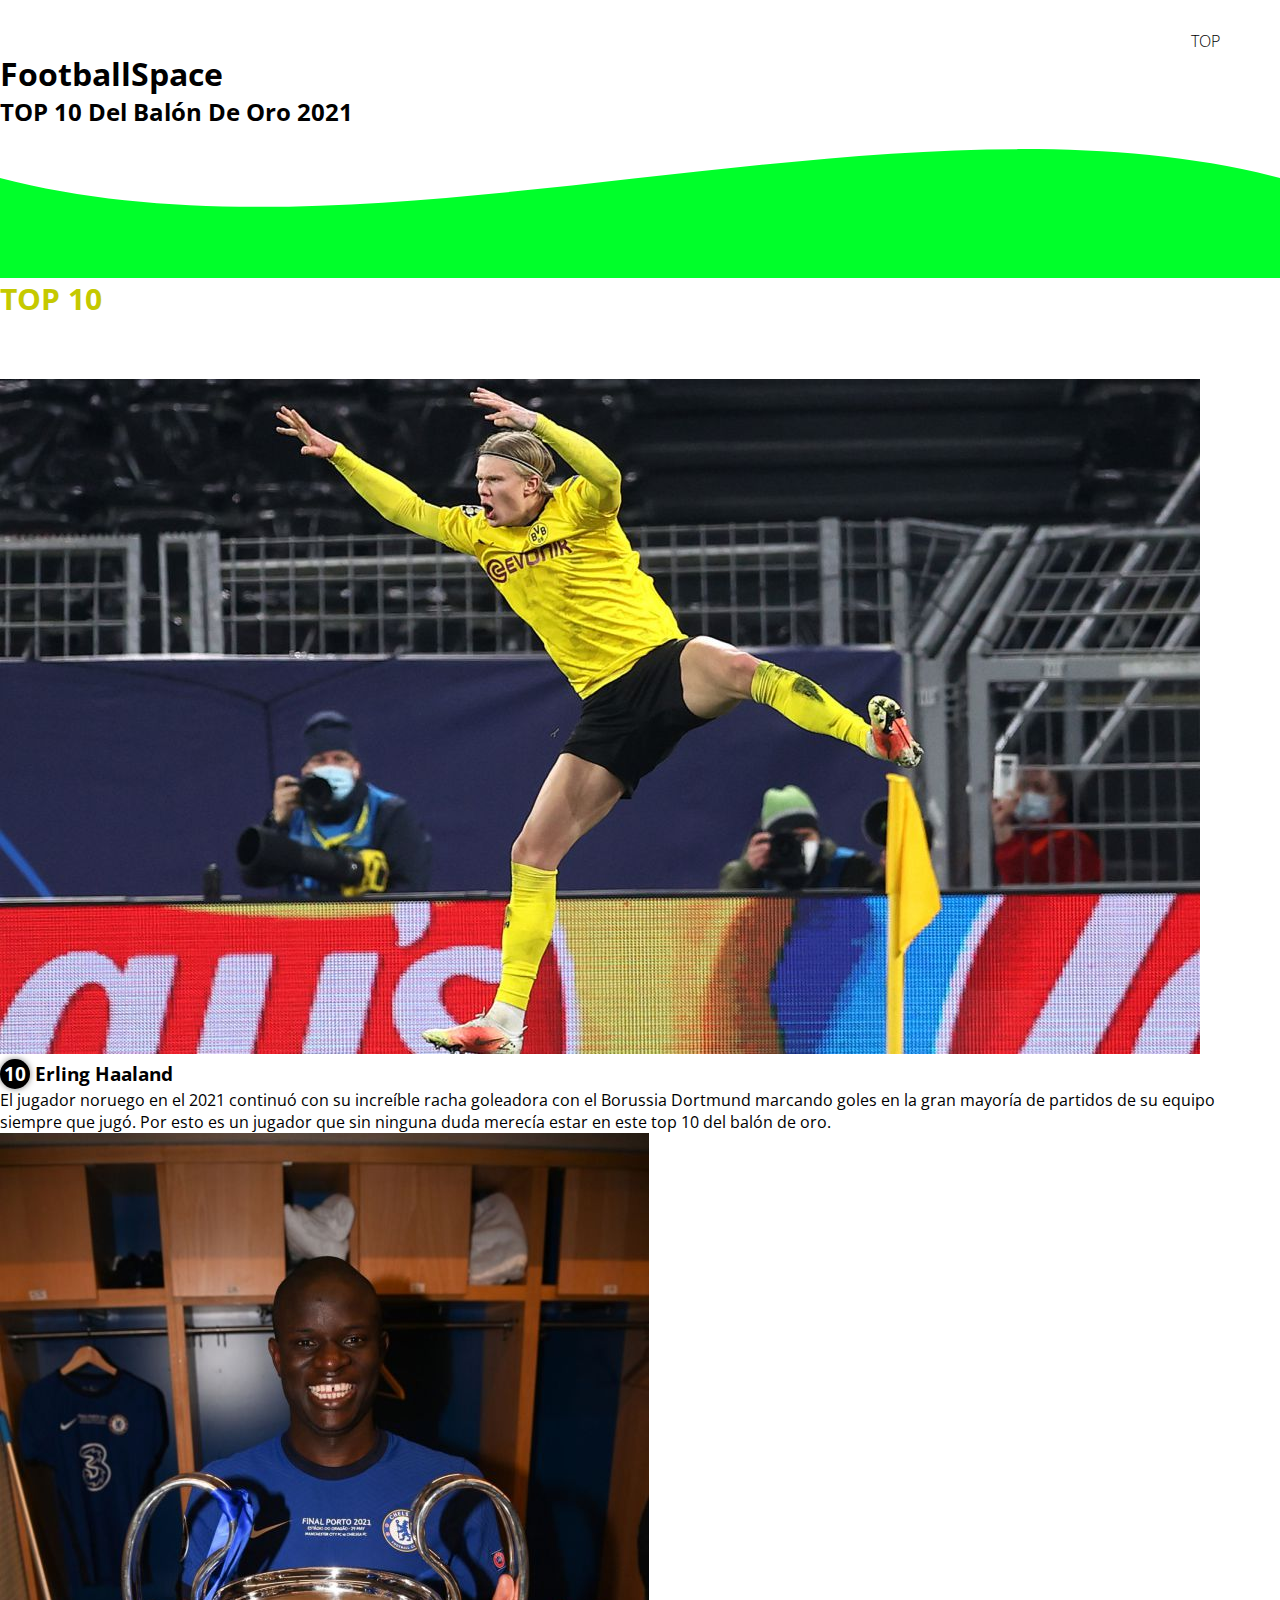
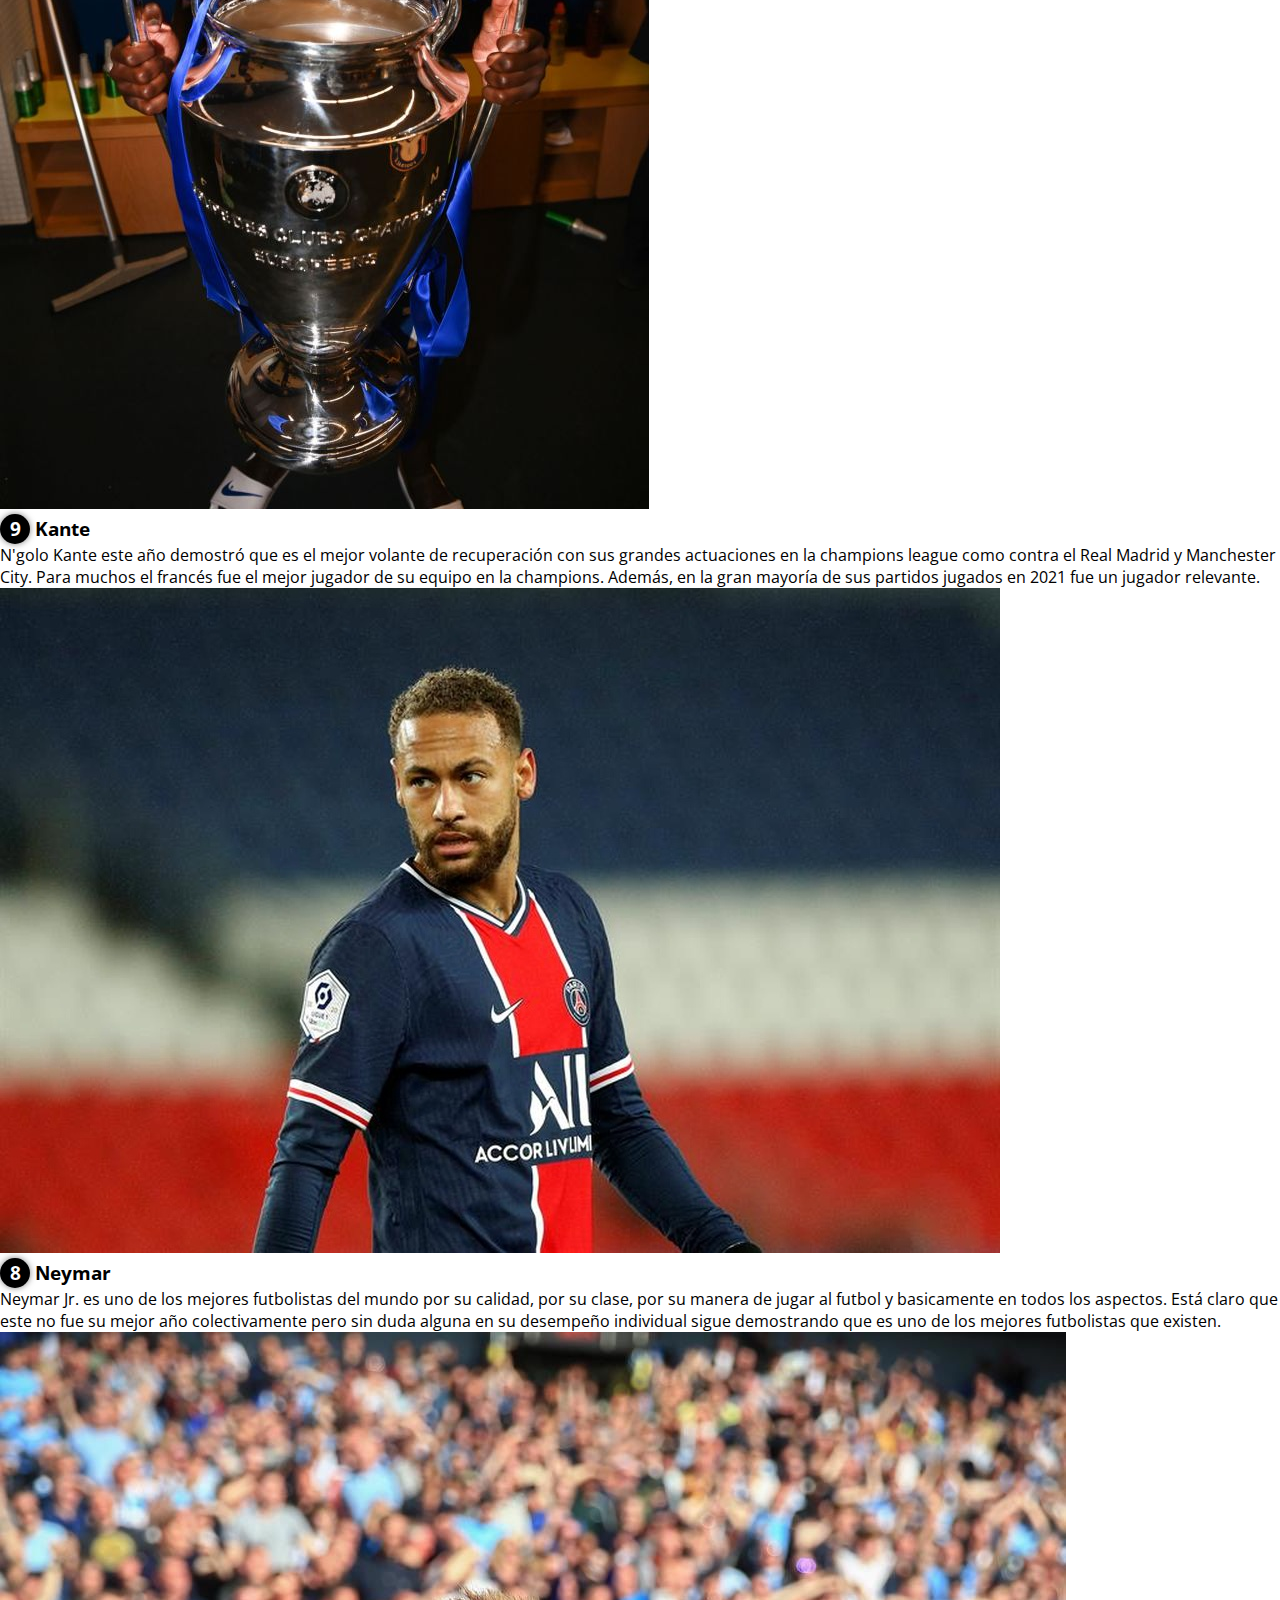
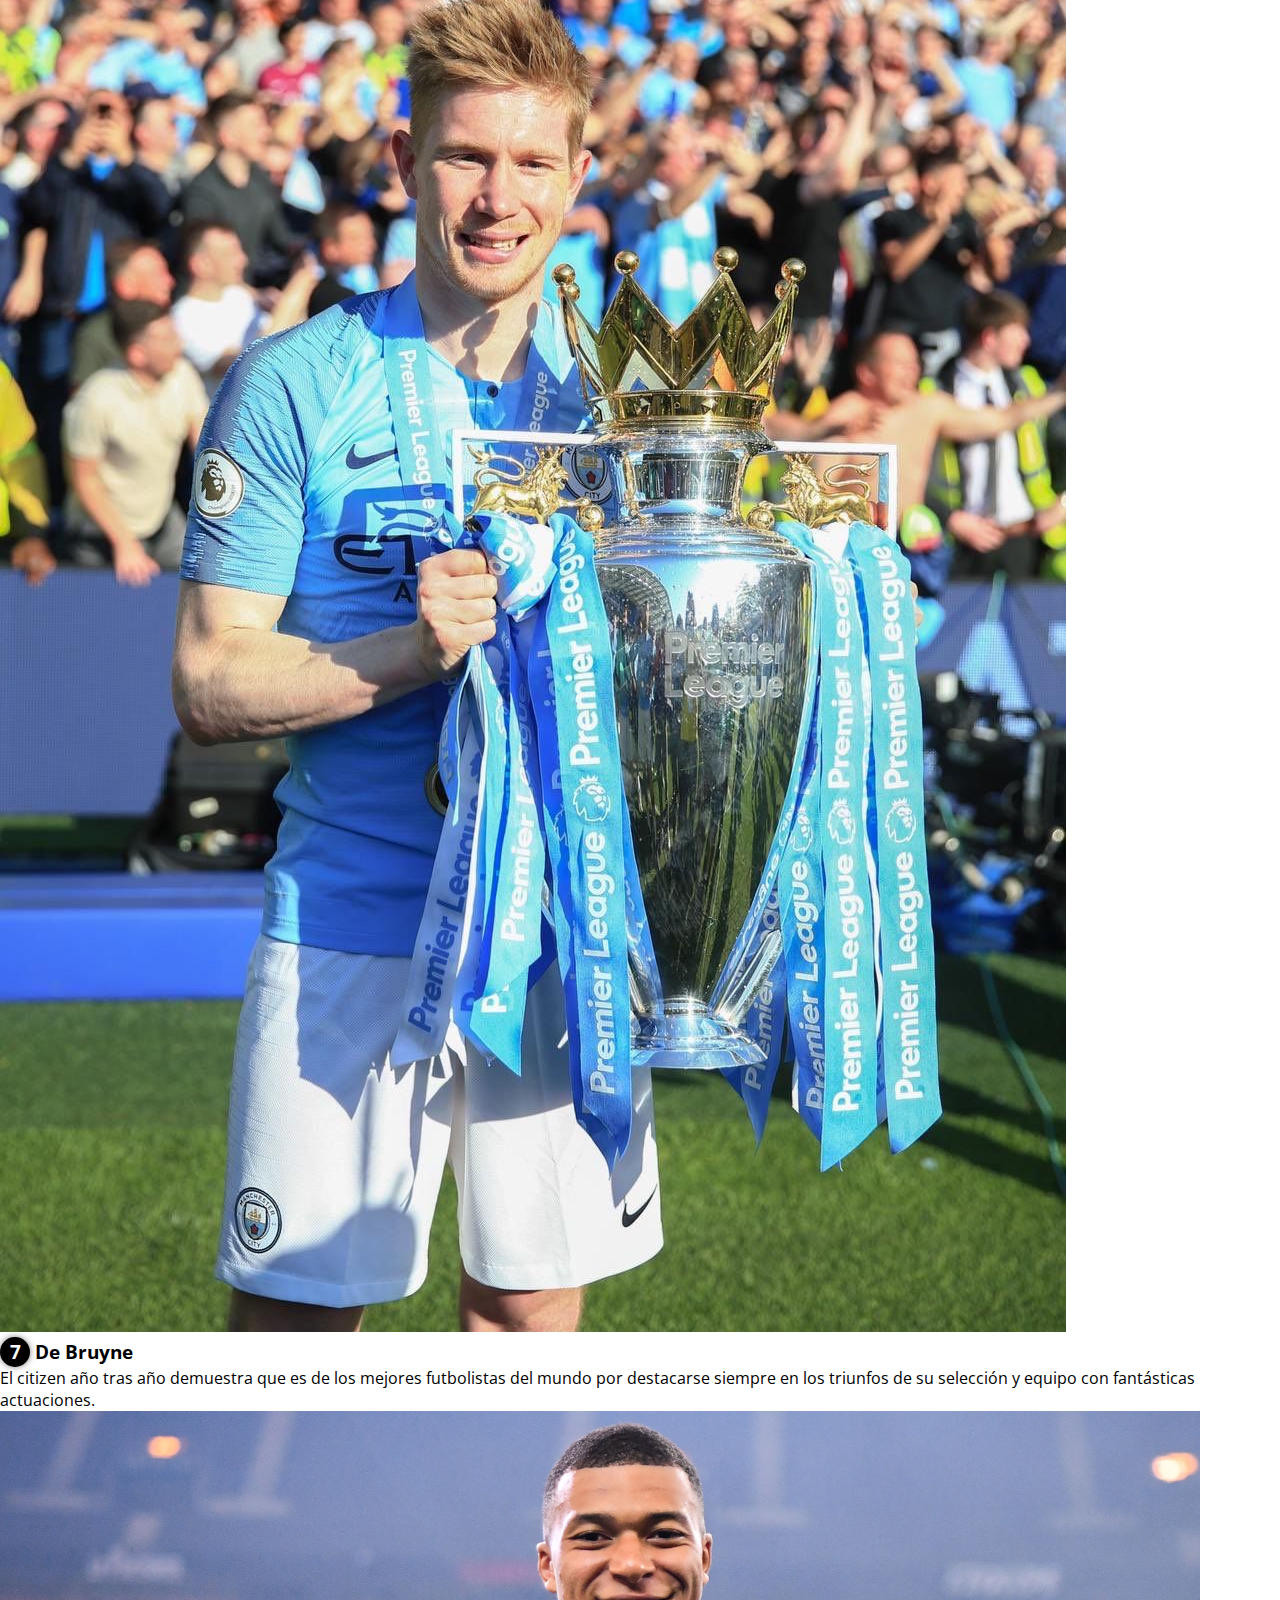
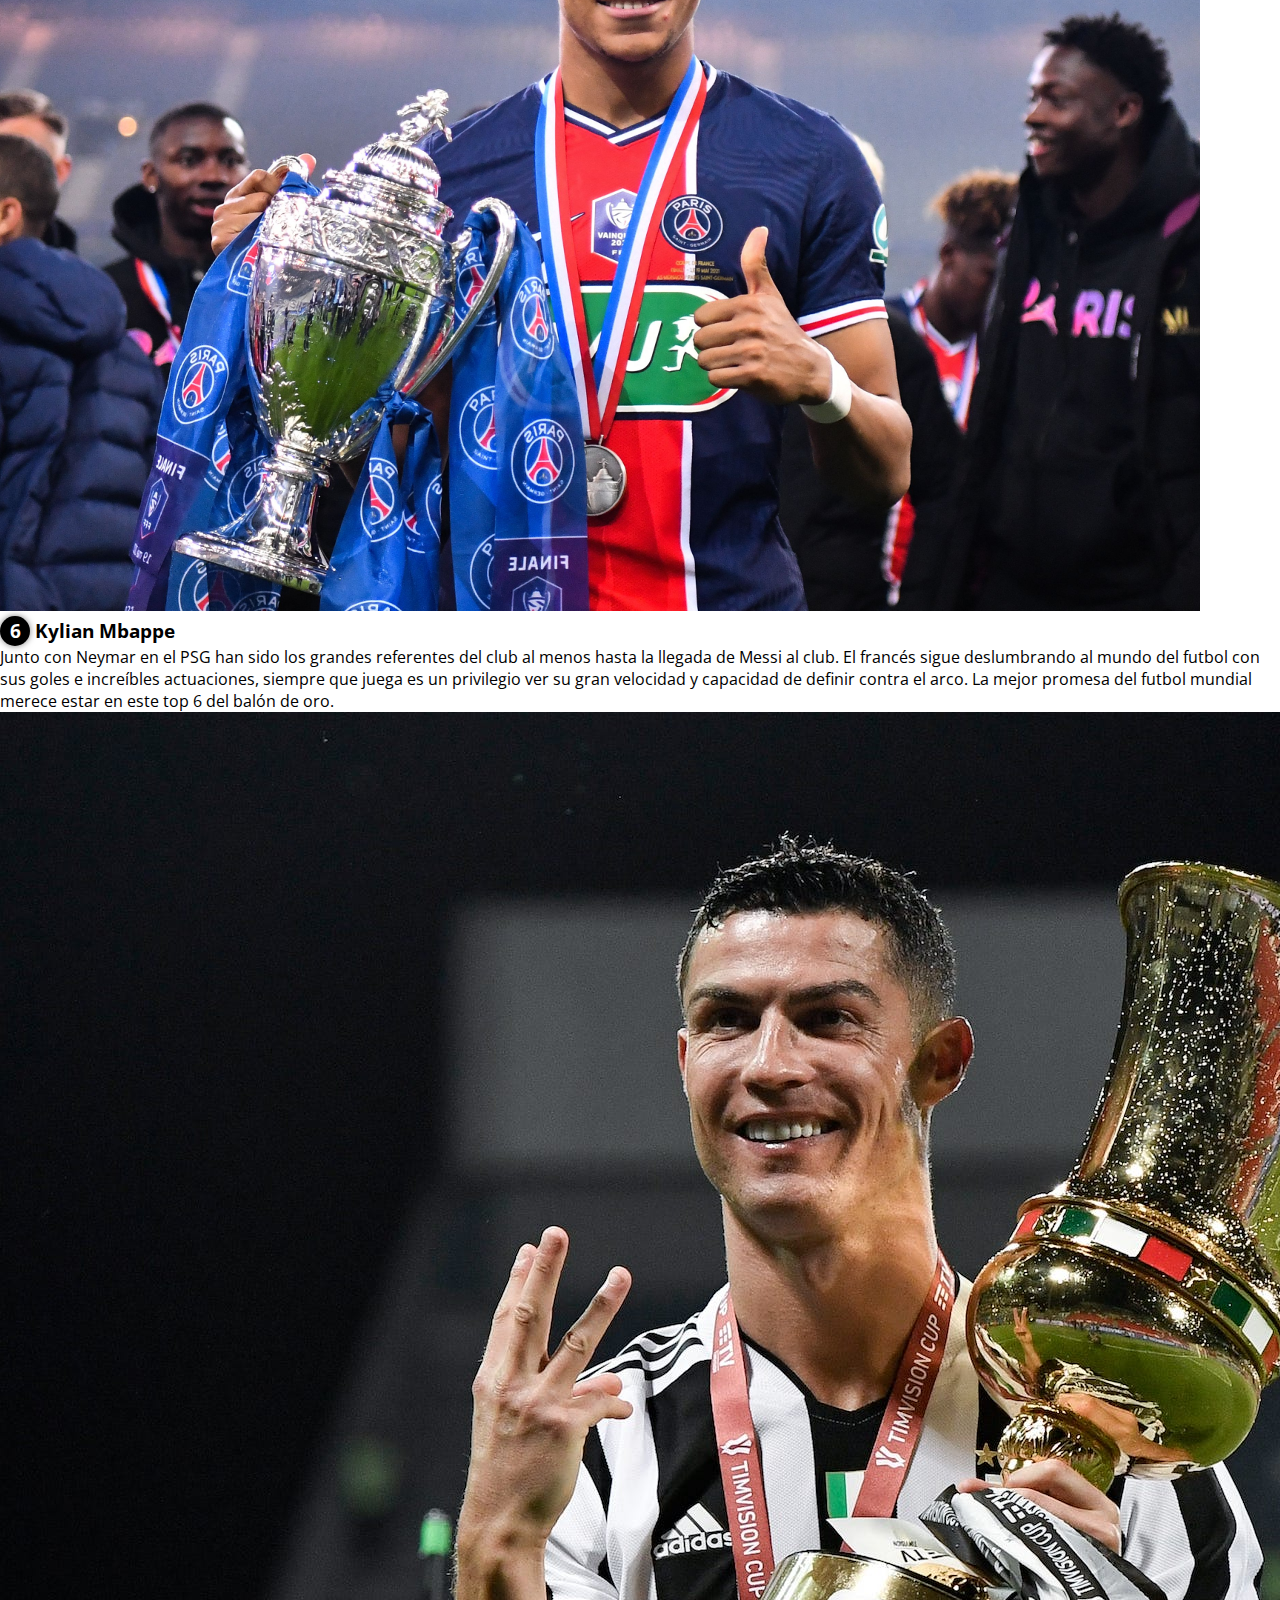
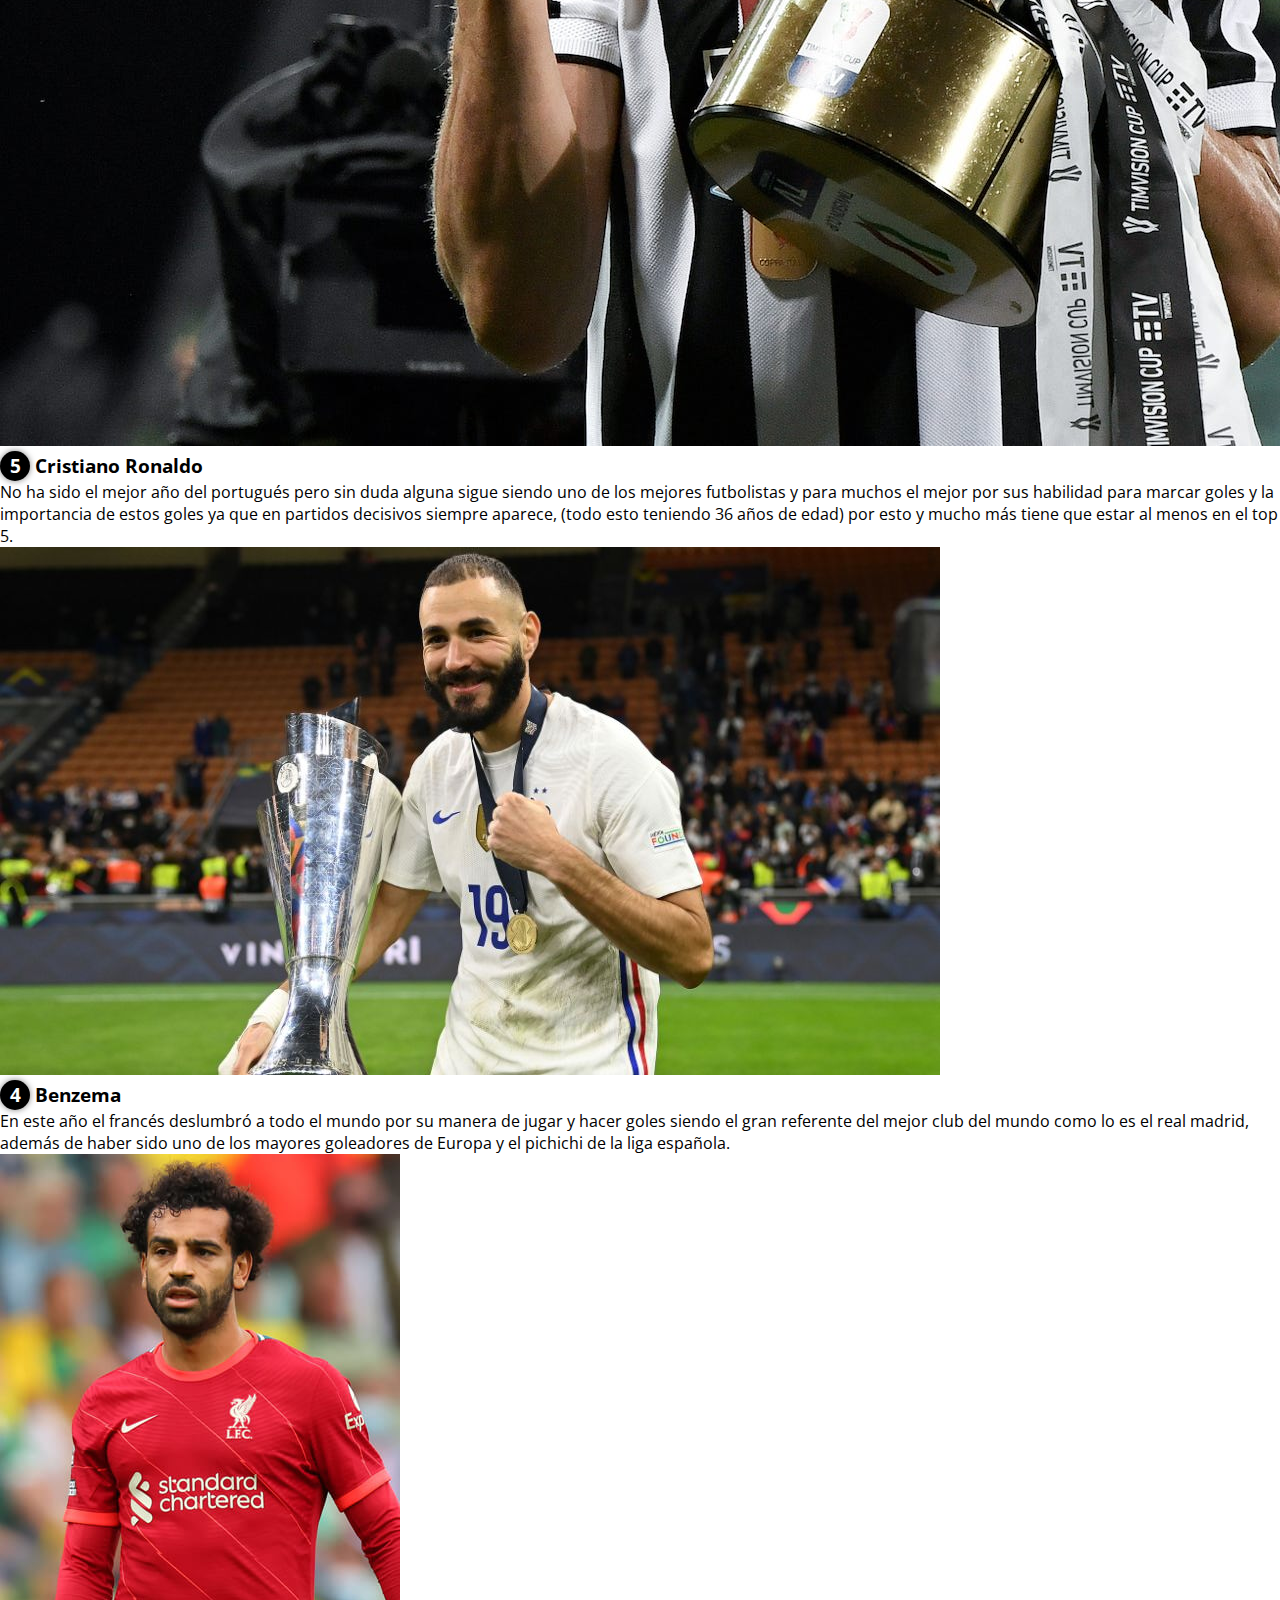
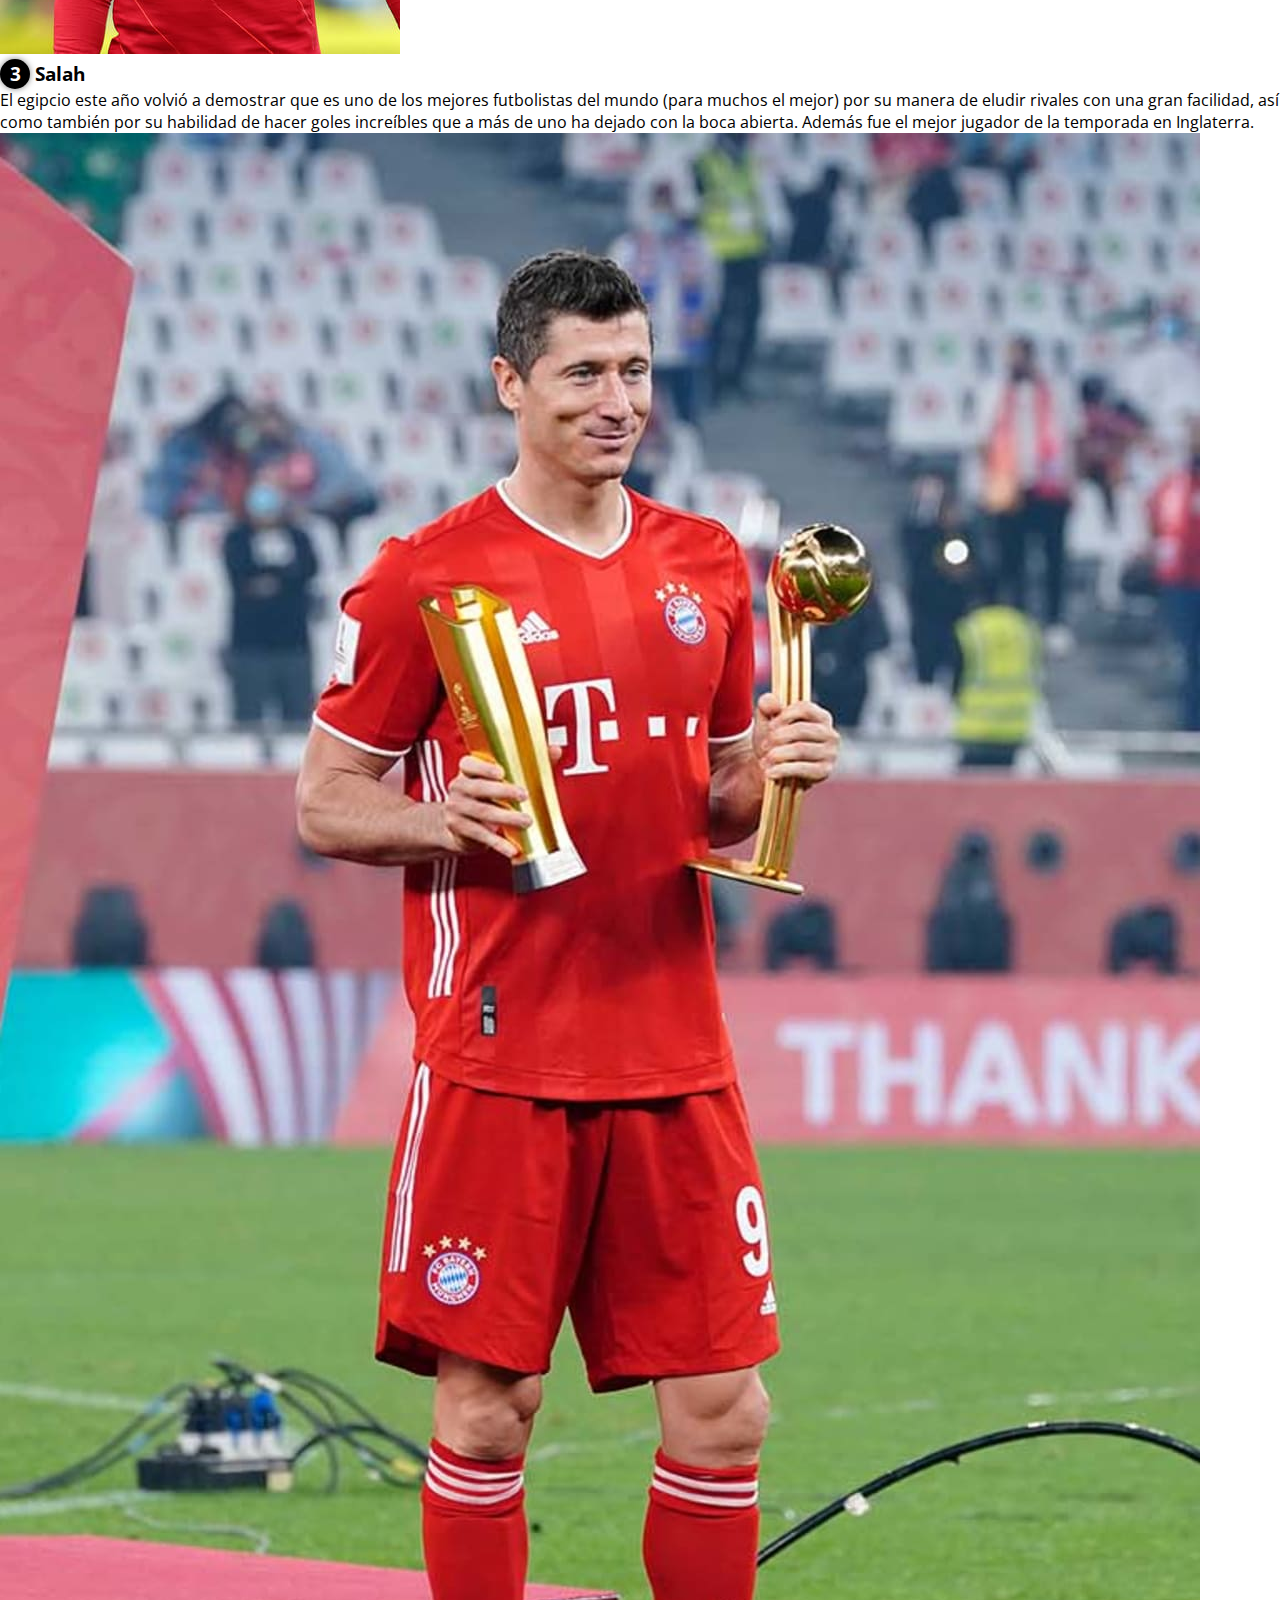
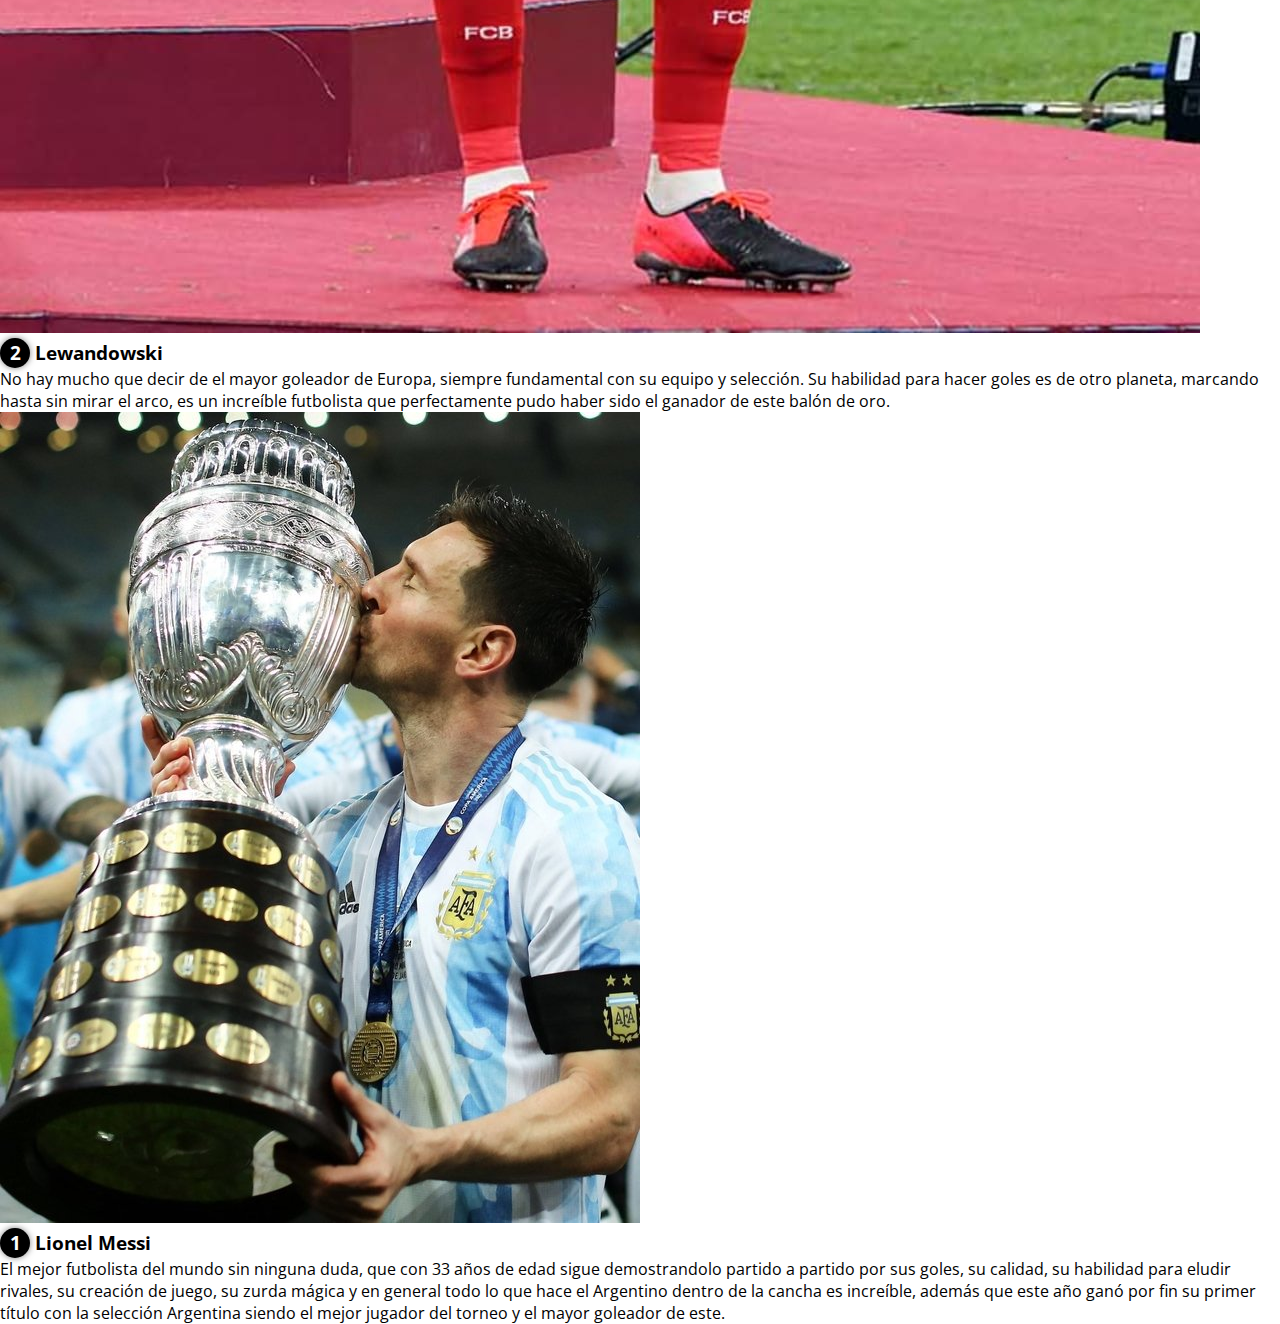
<file: paginaweb primer corte/index.html>
<!DOCTYPE html>
<html lang="es">
<head>
    <meta charset="UTF-8">
    <meta name="viewport" content="width=device-width, initial-scale=1.0">
    <meta http-equiv="X-UA-Compatible" content="ie=edge">
    <title>FOOTBALL SPACE</title>
    <link rel="shortcut icon" href="img/logo.png" type="image/x-icon">
    <link rel="stylesheet" href="css/estilos.css">
    <link href="https://fonts.googleapis.com/css2?family=Open+Sans:wght@800&display=swap" rel="stylesheet"> 
</head>

<body>
    <header>
        <nav>
            <a href="#">TOP</a>
        </nav>
        <section class="textos-header">
            <h1>FootballSpace</h1>
            <h2>TOP 10 Del Balón De Oro 2021</h2>
        </section>
        <div class="wave" style="height: 150px; overflow: hidden;"><svg viewBox="0 0 500 150" preserveAspectRatio="none"
                style="height: 100%; width: 100%;">
                <path d="M0.00,49.98 C150.00,150.00 349.20,-50.00 500.00,49.98 L500.00,150.00 L0.00,150.00 Z"
                    style="stroke: none; fill: rgb(0, 255, 42);"></path>
            </svg></div>
    </header>
    <main>
        <section class="">
            <h2 class="titulo">TOP 10</h2>
            <div class="">
                <img src="img/haaland.jpg" alt="" class="">
                <div class="contenido-textos">
                    <h3><span>10</span>Erling Haaland</h3>
                    <p>El jugador noruego en el 2021 continuó con su increíble racha goleadora con el Borussia Dortmund
                        marcando goles en la gran mayoría de partidos de su equipo siempre que jugó. Por esto es un
                        jugador que sin ninguna duda merecía estar en este top 10 del balón de oro.</p>
                </div>
            </div>
            <div class="">
                <img src="img/kante.jpg" alt="" class="">
                <div class="contenido-textos">
                    <h3><span>9</span>Kante</h3>
                    <p>N'golo Kante este año demostró que es el mejor volante de recuperación con sus grandes actuaciones
                        en la champions league como contra el Real Madrid y Manchester City. Para muchos el francés fue el
                        mejor jugador de su equipo en la champions. Además, en la gran mayoría de sus partidos jugados en
                        2021 fue un jugador relevante.</p>
                </div>
            </div>
            <div class="">
                <img src="img/ney.jpg" alt="" class="">
                <div class="contenido-textos">
                    <h3><span>8</span>Neymar</h3>
                    <p>Neymar Jr. es uno de los mejores futbolistas del mundo por su calidad, por su clase, por su manera
                        de jugar al futbol y basicamente en todos los aspectos. Está claro que este no fue su mejor año 
                        colectivamente pero sin duda alguna en su desempeño individual sigue demostrando que es uno de los
                        mejores futbolistas que existen.</p>
                </div>
            </div>
            <div class="">
                <img src="img/kevin.jpg" alt="" class="">
                <div class="contenido-textos">
                    <h3><span>7</span>De Bruyne</h3>
                    <p>El citizen año tras año demuestra que es de los mejores futbolistas del mundo por destacarse siempre
                        en los triunfos de su selección y equipo con fantásticas actuaciones.</p>
                </div>
            </div>
            <div class="">
                <img src="img/Kylian-Mbappé.png" alt="" class="">
                <div class="contenido-textos">
                    <h3><span>6</span>Kylian Mbappe</h3>
                    <p>Junto con Neymar en el PSG han sido los grandes referentes del club al menos hasta la llegada de Messi
                        al club. El francés sigue deslumbrando al mundo del futbol con sus goles e increíbles actuaciones,
                        siempre que juega es un privilegio ver su gran velocidad y capacidad de definir contra el arco. La mejor
                        promesa del futbol mundial merece estar en este top 6 del balón de oro.</p>
                </div>
            </div>
            <div class="">
                <img src="img/elbicho.jpeg" alt="" class="">
                <div class="contenido-textos">
                    <h3><span>5</span>Cristiano Ronaldo</h3>
                    <p>No ha sido el mejor año del portugués pero sin duda alguna sigue siendo uno de los mejores futbolistas
                        y para muchos el mejor por sus habilidad para marcar goles y la importancia de estos goles ya que en partidos
                        decisivos siempre aparece, (todo esto teniendo 36 años de edad) por esto y mucho más tiene que estar al menos
                        en el top 5.</p>
                </div>
            </div>
            <div class="">
                <img src="img/karim.jpg" alt="" class="">
                <div class="contenido-textos">
                    <h3><span>4</span>Benzema</h3>
                    <p>En este año el francés deslumbró a todo el mundo por su manera de jugar y hacer goles siendo el gran referente
                        del mejor club del mundo como lo es el real madrid, además de haber sido uno de los mayores goleadores de
                        Europa y el pichichi de la liga española.</p>
                </div>
            </div>
            <div class="">
                <img src="img/salah.jpg" alt="" class="">
                <div class="contenido-textos">
                    <h3><span>3</span>Salah</h3>
                    <p>El egipcio este año volvió a demostrar que es uno de los mejores futbolistas del mundo (para muchos el mejor)
                        por su manera de eludir rivales con una gran facilidad, así como también por su habilidad de hacer goles
                        increíbles que a más de uno ha dejado con la boca abierta. Además fue el mejor jugador de la temporada en
                        Inglaterra.</p>
                </div>
            </div>
            <div class="">
                <img src="img/roberto.jpg" alt="" class="">
                <div class="contenido-textos">
                    <h3><span>2</span>Lewandowski</h3>
                        <p>No hay mucho que decir de el mayor goleador de Europa, siempre fundamental con su equipo y selección. Su
                            habilidad para hacer goles es de otro planeta, marcando hasta sin mirar el arco, es un increíble
                            futbolista que perfectamente pudo haber sido el ganador de este balón de oro.</p>
                </div>
            </div>
            <div class="">
                <img src="img/messi.jpg" alt="" class="">
                <div class="contenido-textos">
                            <h3><span>1</span>Lionel Messi</h3>
                    <p>El mejor futbolista del mundo sin ninguna duda, que con 33 años de edad sigue demostrandolo partido a
                        partido por sus goles, su calidad, su habilidad para eludir rivales, su creación de juego, su zurda
                        mágica y en general todo lo que hace el Argentino dentro de la cancha es increíble, además que este
                        año ganó por fin su primer título con la selección Argentina siendo el mejor jugador del torneo y el
                        mayor goleador de este.</p>
                </div>
            </div>
</body>

</html>
</file>
<file: paginaweb primer corte/css/estilos.css>
* {
    margin: 0;
    padding: 0;
    box-sizing: border-box;
}

body {
    font-family: 'open sans';
}

.contenedor {
    padding: 60px 0;
    width: 90%;
    max-width: 1000px;
    margin: auto;
    overflow: hidden;
}

.titulo {
    color: #c5c900;
    font-size: 30px;
    text-align: left;
    margin-bottom: 60px;
}
nav{
    text-align: right;
    padding: 30px 50px 0 0;
}
nav > a{
    color:rgb(0, 0, 0);
    font-weight: 300;
    text-decoration: none;
    margin-right: 10px;
}
nav > a:hover{
    text-decoration: underline;
}

.contenido-textos h3 span{
    background: #000000;
    color: #fff;
    border-radius: 50%;
    display: inline-block;
    text-align: center;
    width: 30px;
    height: 30px;
    padding: 2px;
    box-shadow: 0 0 6px 0 rgba(0, 0, 0, .5);
    margin-right: 5px;
}
</file>
